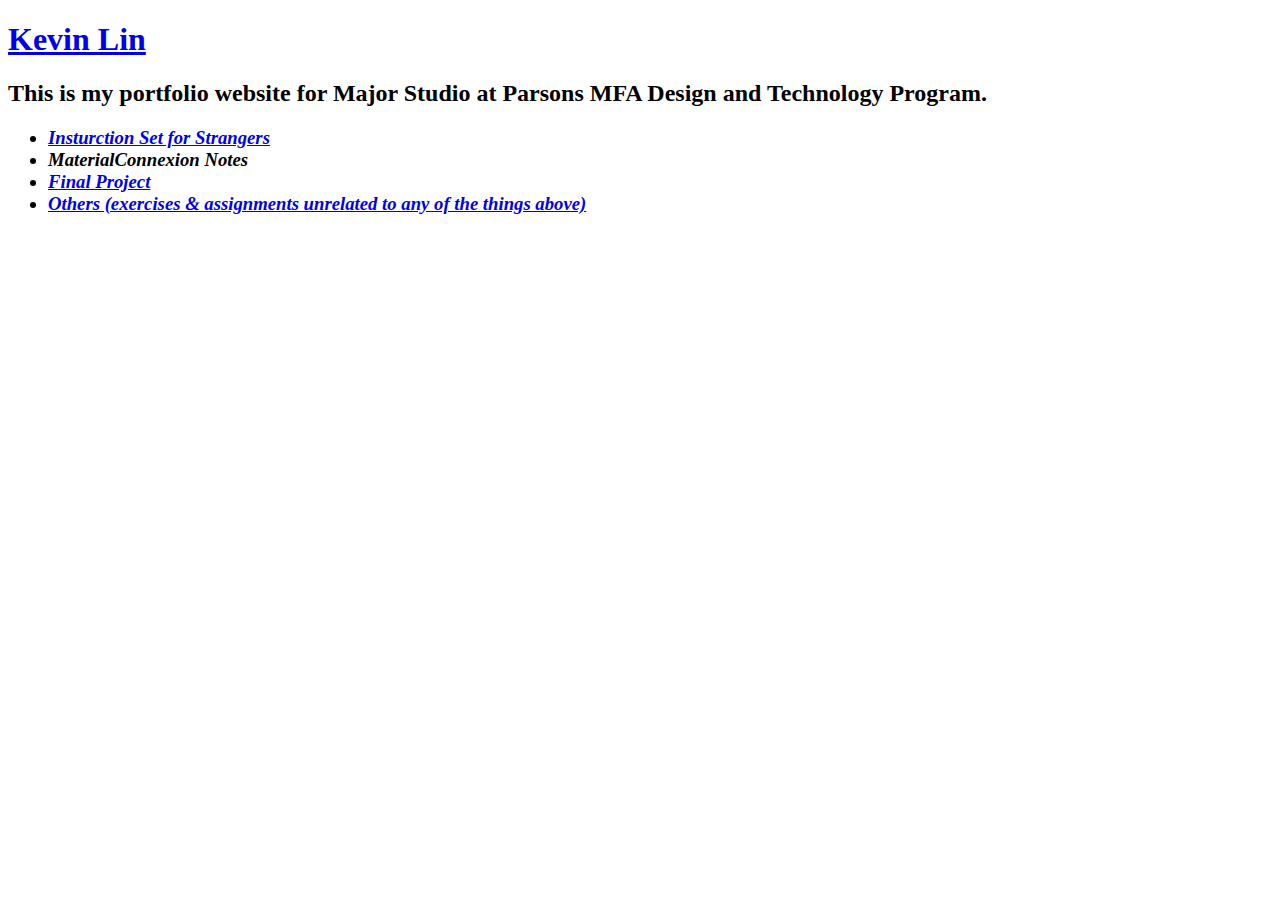
<file: index.html>
<!DOCTYPE html>
<html lang="en">

<head>
    <meta charset="utf-8" />
    <meta name="viewport" content="width=device-width, initial-scale=1, maximum-scale=1" />
    <meta name="theme-color" content="#000000" />
    <meta name="description" content="Kevin Lin's Major Studio Portfolio" />
    <title>Kevin Lin MS1</title>
    <script src="jquery-3.6.0.min.js"></script>
    <script>
        $(function() {
          $(".nav").load("nav.html");
        });
    </script>
</head>

<body>
    <div class="nav"></div>
</body>

</html>
</file>
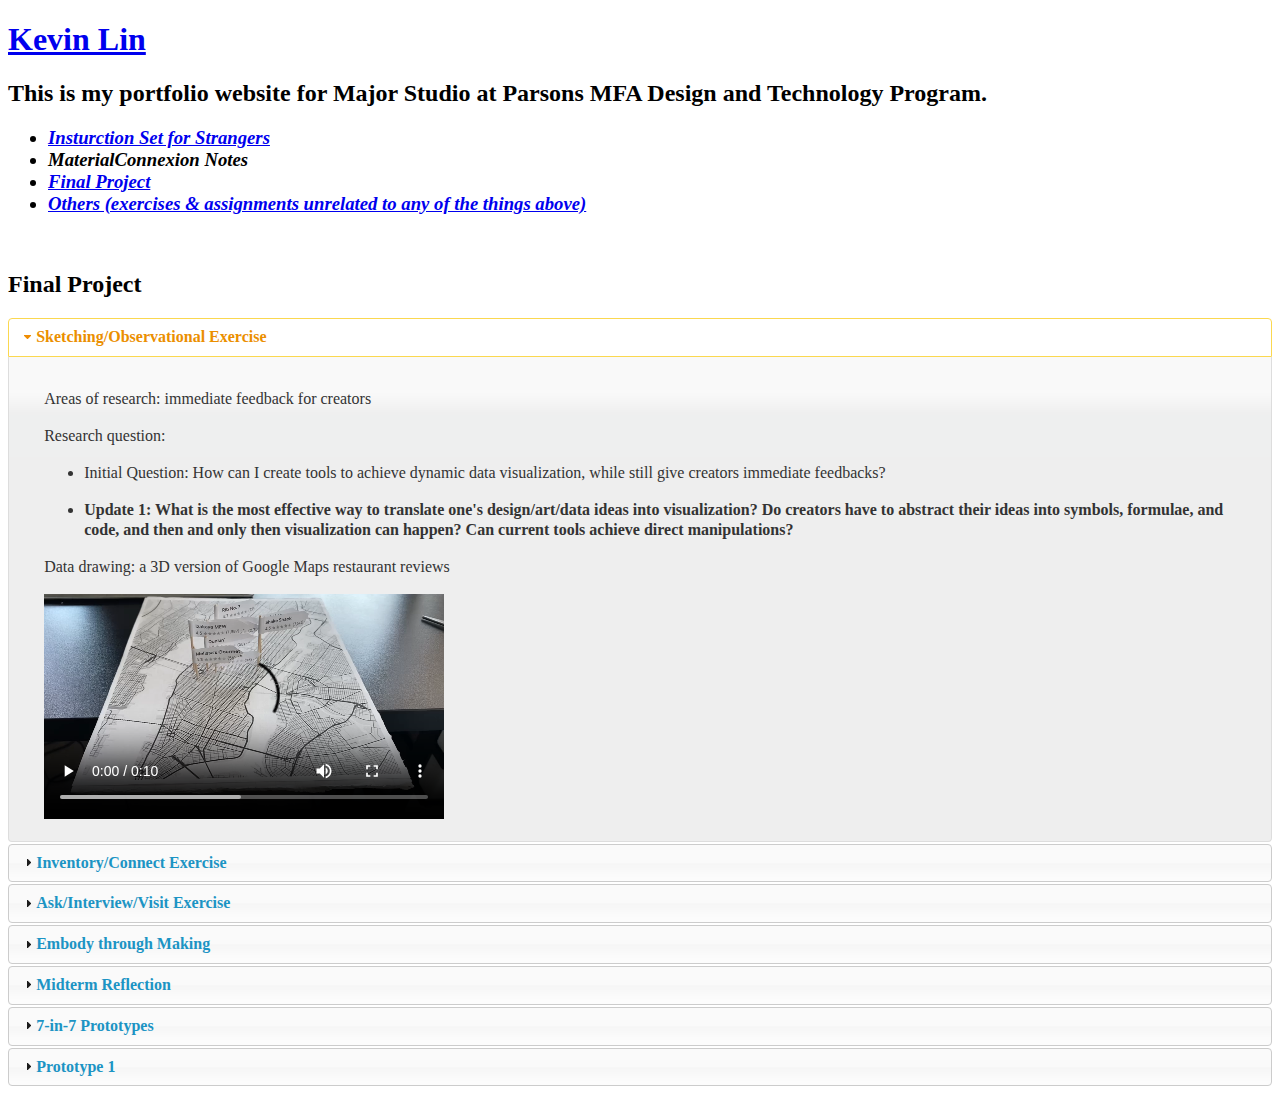
<file: final_project.html>
<!DOCTYPE html>
<head>
    <meta charset="utf-8" />
    <meta name="viewport" content="width=device-width, initial-scale=1, maximum-scale=1" />
    <meta name="theme-color" content="#000000" />
    <meta name="description" content="Kevin Lin's Major Studio Portfolio" />
    <title>Kevin Lin MS1</title>
    <script src="jquery-3.6.0.min.js"></script>
    <script>
        $(function() {
          $(".nav").load("nav.html");
        });
    </script>
    <link href="jquery-ui.css" rel="stylesheet">
</head>
<body>
    <div class="nav"></div>
    <br />
    <div>
        <h2>Final Project</h2>
        <div id="accordion">
            <h3>Sketching/Observational Exercise</h3>
            <div>
                <p>Areas of research: immediate feedback for creators</p>
                <p>Research question: </p>
                <ul>
                    <li>
                        <p>
                            Initial Question: How can I create tools to achieve dynamic data visualization, while still give creators immediate feedbacks?
                        </p>
                    </li>
                    <li>
                        <p><b>Update 1: What is the most effective way to translate one's design/art/data ideas into visualization? Do creators have to abstract their ideas into symbols, formulae, and code, and then and only then visualization can happen? Can current tools achieve direct manipulations?</b></p>
                    </li>
                </ul>
                <p>Data drawing: a 3D version of Google Maps restaurant reviews</p>
                <video src="public/video/data_sketch3.mp4" width="400" controls></video>
            </div>


            <h3>Inventory/Connect Exercise</h3>
            <ul>
                <li>
                    <h3>Inventory</h3>
                    <p>Creative tools to investigate: <a target="_blank" rel="noopener noreferrer" href="https://en.wikipedia.org/wiki/Reactable">Reactable</a>, <a target="_blank" rel="noopener noreferrer" href="https://vimeo.com/56011933">Cuboino</a>, <a target="_blank" rel="noopener noreferrer" href="https://shop.robolink.com/">Robolink</a>, <a target="_blank" rel="noopener noreferrer" href="https://www.figma.com/">Figma</a>, <a target="_blank" rel="noopener noreferrer" href="https://derivative.ca/">TouchDesigner</a></p>
                    <p>Characterizing Visual Programming Approaches for End-User Developers: A Systematic Review - <a target="_blank" rel="noopener noreferrer" href="https://ieeexplore.ieee.org/abstract/document/9320477/">Kuhail, Mohammad Amin, Shahbano Farooq, Rawad Hammad, and Mohammed Bahja. "Characterizing Visual Programming Approaches for End-User Developers: A Systematic Review." IEEE Access (2021).</a></p>
                </li>
                <li>
                    <h3>Locate Forms</h3>
                    <p>Audience: Who is my project's audience? Are they scientists? Artists? Engineers? Children learning to code? What levels of programming background do they have?</p>
                </li>
                <li>
                    <h3>Connect</h3>
                    <p>- Douglas Engelbart: founder of HCI, creator of mouse and network computers, precursors to graphical user interfaces. His work has enormous influence on how we interact with computers today.</p>
                    <p>- Bret Victor: Inspiring works and demos on visual programming and data visualization (http://worrydream.com/)
                        <ol>
                            <li>Data Visualization Demo: <a target="_blank" rel="noopener noreferrer" href="https://vimeo.com/66085662">https://vimeo.com/66085662</a></li>
                            <li>Art Visualization Demo: <a target="_blank" rel="noopener noreferrer" href="https://vimeo.com/64895205">https://vimeo.com/64895205</a></li>
                        </ol>
                    </p>
                </li>
            </ul>


            <h3>Ask/Interview/Visit Exercise</h3>
            <ol>
                <li>
                    <h3>IDEO Method Cards</h3>
                    <p>Surveys & Questionnaires (in first person)</p>
                    <ol>
                        <li>What tools do I use to visualize my design?</li>
                        <li>What tools do I like most? Why?</li>
                        <li>What tools do I use most? Why?</li>
                        <li>What is my programming proficiency?</li>
                        <li>How do I think about using programming to implement my design ideas?</li>
                        <li>What is my current design/data visualization workflow? Do I think it is efficient?</li>
                    </ol>
                    <p>Activity Analysis</p>
                    <ol>
                        <li>Ideation: this is the phase that designers/scientists come up with ideas in their brains.</li>
                        <li>Data Collection: depending on their work, users might collect data from experiments or generate input by themselves. Data can take many forms, from numeric values to videos. The amount of data and its complexity may also vary.</li>
                        <li>Setting Parameters and Variables: users extract variables and parameters from their data.</li>
                        <li>Coming up with Algorithms: users need to come up with algorithms that align with their data. Our tools need to help them with this activity.</li>
                        <li>Experiments/Testing: when scientists need to prove a theory or formula, they need to test their visualization against new data and the visualization needs to update with data. When designers need to validate their prototypes, they can test their prototypes in real scenarios.</li>
                        <li>Generalization/Reproduction/Summary: users should be able to generalize, reproduce, and summarize their findings.</li>
                        <li>Publishing: the generated visualization can be shared with others or published to a platform. And tools should make it easy not only for users to publish, but also for readers to understand/interpret.</li>
                    </ol>
                </li>
                <li>
                    <h3>Interview</h3>
                    <ul>
                        <li>
                            <p>My interview isn't an exact interview in the sense that I go find someone and ask them some questions. But I'm still able to observe my "interviewee" and her body of knowledge and experience, and help me build my understaning. I "interviewed" an expert (without her consent, unfortunately), by watching her explaining her work process in a video on YouTube. And I think this "interview" is at least equally (or even more) valuable as a real one.</p>
                        </li>
                        <li>
                            <p>What is this "interview" about?</p>
                            <p>- Interaction designer <a target="_blank" rel="noopener noreferrer" href="https://www.synthestruct.com/">Ginger Leigh(Synthestruct)</a> uses TouchDesigner to create an interactive light installation.</p>
                        </li>
                        <li>
                            <p>My findings, preliminary conclusions, and more questions:</p>
                            <p>- While I find Synthestruct's works are absolutely cool and amazing, the amount of coding and algebraic manipulations she went through in TouchDesigner is enormous.</p>
                            <p>- For most of her works, the output is light in 3D geometric patterns, and input can vary from brain waves, heartbeat, or dataset that produce organized patterns.</p>
                            <p>- A lot of effort went into <a target="_blank" rel="noopener noreferrer" href="https://youtu.be/hrBfmXunf5s?t=1740">coding dynamic simulations</a>.</p>
                            <p>So my doubts are:</p> 
                            <p>- Is it really necessary to abstract the geometric patterns in her brain through so many layers of algebraic representations in TouchDesigner?</p>
                            <p>- Can we achieve more direct manipulations that do not require artists to translate patterns/drawings/ideas in their heads into all kinds of symbols and parameters in a software?</p>
                            <p>- Do artists have to code? Or is it just because they have bad tools?</p>
                        </li>
                    </ul>
                    <iframe width="560" height="315" src="https://www.youtube.com/embed/hrBfmXunf5s" title="YouTube video player" frameborder="0" allow="accelerometer; autoplay; clipboard-write; encrypted-media; gyroscope; picture-in-picture" allowfullscreen></iframe>
                </li>
            </ol>


            <h3>Embody through Making</h3>
            <ol>
                <li>
                    <h3>Map the system</h3>
                    <img src="public/img/embody.png">
                </li>
            </ol>


            <h3>Midterm Reflection</h3>
            <div>
                <p>
                    I really appreciate all the feedbacks that the external critics and my peers had given, they raised questions that I had not thought about before and helped me organize this project around several crucial questions.
                </p>
                <p>
                    I think for the next few stages of my projects, all the things I need to do are essentially trying to answer 2 questions:
                </p>
                <ol>
                    <li>
                        Why do artists and designers need code to begin with?
                    </li>
                    <li>What is the output/experience of my tool?</li>
                </ol>
                <p>
                    For the first question, I think it is beneficial to draw a line or somewhat distinguish between artists/designers’ work and engineering first. Because in recent experiences of pitching my idea to others, many people would often mistake that my tool would help people build products without any coding at all. This is not true. My tool is impossible to replace all the software developers in the world, and in fact it is not intended to replace any of them. The tool is mainly to help designers and artists to communicate and visualize their ideas to audiences and stakeholders. Therefore, I think it is beneficial to at the beginning of and continuously throughout the project to distinguish between design and engineering. Then we are clear that I want to find out why artists and designers (not engineers) feel that they have to code and how I can help.
                </p>
                <p>
                    Then for the first question, my next step is to quantify and categorize the types of work that artists and designers do and their needs. I will interview artists and designers who use coding tools and let them tell stories about how they learned coding and chose the tools that involve coding. This is also related to Daniel’s question of what “materials”, tools, or components are available to artists and what they are working with. 
                </p>
                <p>
                    The second question is important because picking the right output/experience of my tool is crucial in proving that coding is unnecessary for digital art making. The experience of my tool should prove, like Daniel said, what I am empowering. Therefore, I think it does not need to be comprehensive in ways that the tool is universal and can be used by all kinds of artists and designers. The output that the tool produces just needs to represent typical art works that are produced in new media, which is dynamic and responsive, and the experience of producing the output is a form of direct manipulation involving immediate feedback. The argument is that it might not be possible to get rid of every scenario that requires artists to code, but a better tool could always be made so they do not have to reinvent the wheels every time.
                </p>
                <p>
                    To answer the second question, I think Aaron’s feedback of looking into architectural tools that are user-centered is really helpful, because it can inform me on what a good user experience could look like.
                </p>
            </div>


            <h3>7-in-7 Prototypes</h3>
            <div>
                <p>Before starting with prototypes, I spent some time thinking about how I should approach them. I choose p5.js as a starting point.</p>
                <ul>
                    <li>
                        <p>
                            p5.js is a terrible tool. That's how I felt every time I need to do a project with it. It is not only a poor way to learn coding, but it is also super inefficient to do dynamic drawing. Why? Think about how you do a drawing with p5: 
                        </p>
                        <ol>
                            <li>
                                First you imagine a shape, such as a circle, in your head or in a sketch on paper. You cannot draw it directly on p5's canvas.
                            </li>
                            <li>
                                Then you abstract that shape in p5's terms, "circle(x, y, d)". You have to not only memorize (or pull up the reference website to look for) the syntax of the circle formula, which is unnecessary, but also estimate the position of the circle on your canvas, which can rarely be correct at first guess.
                            </li>
                            <li>
                                When you want to adjust the position or size of your shape, the manipulation is indirect. For example, you want to make the circle move to the right on your screen for a little. You know how much you want to move, but how much increase in the x value is enough? You have no idea. So you add a number to x and see if the change is enough, then adjust it several times more. This is just bad user experience.
                            </li>
                            <li>
                                The relation between time and motion in p5 is abstract and invisible. draw() function makes animations (typically) run at  60 frames per second, but p5 does not provide any visualization connecting motion with time. Therefore implementing every motion in p5 is like solving a math problem.
                            </li>
                            <li>
                                On top of that, if we make time change visible, we can then enable another powerful feature: the change of object states and variable values over time by direct manipulation. It is achievable to perform a state or variable change like movement from point A to B, a rotation, or a color update by just doing a few mouse clicks and drags.
                            </li>
                            <li>
                                For most people, objects, arrays, if-else statements, and for loops are more than enough to create dynamic drawings. These basic data structures and coding logics are easy to visualize and can be done on a graphic UI level. I don't think it's necessary for people to manually write these code and worry about nitty gritties like JavaScript syntax and undefined variables. Unless someone wants to implement a complicated recursion, a merge sort, or a shortest-path algorithm, coding is not needed.
                            </li>
                            <li>
                                Then I wonder is it even necessary to think in terms of these coding languages. Arrays and objects are just some containers that hold data. If-else statements are just conditionals. For loops are just repetitions. If I can provide creators with intuitive representations of these commonplace logics, then there's barely any need for coding languages.
                            </li>
                        </ol>
                        <p>
                            I pick p5.js because it is representational of what we shouldn't do with a creative tool. I think many of the rules also apply to other tools. I want to start with a prototype that could solve all the problems of p5, and then during the process, see if I can address shortcomings of other tools.
                        </p>
                    </li>
                    <li>
                        Why do creators need coding at first place? Because coding gives them a toolbox to manipulate input data and produce some forms of output. So as long as I can provide creators with a way to visualize and manipulate data dynamically, there is no need to code. A computer program is just a toolbox that can do different things at different time.
                    </li>
                    <li>
                        I want to start with prototyping my tool as a dynamic illustrator.  Adobe Illustrator(Ai) is a tool that does static, vectorized illustrations. There are online tools that convert Ai drawings to p5.js code. Ai shapes and p5.js shapes are interchangeable. If I can add features to manipulate motions relative to time change, plus some logics that address the needs to shape input, I will have a dynamic illustrator.
                    </li>
                </ul>
                <ol>
                    <li>
                        <h3>Prototype 1: role prototype</h3>
                        <img src="public/img/prototype_1.png" style="width: 1000px;">
                    </li>
                    <li>
                        <h3>Prototype 2: look-and-feel prototype</h3>
                        <img src="public/img/prototype_2.jpg" style="width: 1000px;">
                    </li>
                    <li>
                        <h3>Prototype 3: implementation prototype</h3>
                        <p>
                            draw a circle on canvas, app gives text description
                        </p>
                        <img src="public/img/prototype3_1.jpg" style="width: 1200px;">
                        <img src="public/img/prototype3_2.jpg" style="width: 1200px;">
                        <img src="public/img/prototype3_3.jpg" style="width: 1200px;">
                        <img src="public/img/prototype3_4.jpg" style="width: 1200px;">
                    </li>
                    <li>
                        <h3>Prototype 4: implementation prototype</h3>
                        <p>
                            select a shape, manipulate its property directly
                        </p>
                        <img src="public/img/prototype4_1.jpg" style="width: 1200px;">
                        <img src="public/img/prototype4_2.jpg" style="width: 1200px;">
                        <img src="public/img/prototype4_3.jpg" style="width: 1200px;">
                        <img src="public/img/prototype4_4.jpg" style="width: 1200px;">
                    </li>
                    <li>
                        <h3>Prototype 5: implementation prototype</h3>
                        <p>
                            create animations by direct manipulation
                        </p>
                        <img src="public/img/prototype5_1.jpg" style="width: 1200px;">
                        <img src="public/img/prototype5_2.jpg" style="width: 1200px;">
                        <img src="public/img/prototype5_3.jpg" style="width: 1200px;">
                    </li>
                    <li>
                        <h3>Prototype 6: implementation prototype</h3>
                        <p>
                            create animations using repetitions and loops
                        </p>
                        <img src="public/img/prototype6_1.jpg" style="width: 1200px;">
                        <img src="public/img/prototype6_2.jpg" style="width: 1200px;">
                        <img src="public/img/prototype6_3.jpg" style="width: 1200px;">
                        <img src="public/img/prototype6_4.jpg" style="width: 1200px;">
                        <img src="public/img/prototype6_5.jpg" style="width: 1200px;">
                    </li>
                    <li>
                        <h3>Prototype 7: implementation prototype</h3>
                        <p>
                            create conditionals
                        </p>
                        <img src="public/img/prototype7_1.jpg" style="width: 1200px;">
                        <img src="public/img/prototype7_2.jpg" style="width: 1200px;">
                        <img src="public/img/prototype7_3.jpg" style="width: 1200px;">
                    </li>
                </ol>
            </div>


            <h3>Prototype 1</h3>
            <ul>
                <li>
                    <h3>Design Statement - Make it <i>easy</i> to create <i>interactive</i> and <i>dynamic</i> experiences in <i>digital</i> forms</h3>
                    <p>It is not easy to make an interactive and dynamic experience in digital forms, not because it is hard to come up with ideas, but because it is hard to find a suitable tool to quickly visualize and implement ideas.</p>
                    <p>First of all, let's define what is an interactive and dynamic experience in digital mediums. A picture is neither interactive nor dynamic, because it simply does not move. A video is dynamic but not interactive, because it changes over a period of time but does not respond to any input data. Almost everything in our physical world is interactive: a book is interactive because you can flip its pages; a pen is interactive because you can leave ink on a piece of paper. Also, many things in our physical world is both interactive and dynamic, such as a candle, a snow globe, or an hourglass. In digital mediums, many web pages, computer games, and mobile apps are both interactive and dynamic.</p>
                    <p>When it comes to digital mediums or all kinds of computers, almost every user is equipped with input devices like mice, keyboards, and touch interfaces. Together with screens, digital mediums are capable of presenting so many variations or kinds of interactive and dynamic experiences, and yet when it comes to the creation of these experiences, professional skills are usually required and steep learning curve is usually the case.</p>
                    <p>It is not impossible but very hard to create interactive and dynamic experiences in digital forms because when tools are made, people are still thinking in terms of computers' languages rather than adopting tactile experiences and immediate feedbacks of the physical world. Programming languages, even the modern high-level ones like Python, JavaScript, Java, and C++, originated from a time when computers barely have any user input devices. People used to write low-level assembly languages which is close to raw machine code. Then low-level coding languages evolved into high-level ones which can include more human logics and natural language elements. But still, programming languages are inherently based on logics of the past.</p>
                    <p>Human beings are inherently creative. Great artists have been able to produce masterpieces even in the most horrible conditions one can image. Creative professionals  nowadays are able to produce incredible work with programming languages not because programming is necessary or good at helping them produce their work, but because they are inherently creative and able to utilize what is available out there. To make programming a main focus of creative tools, especially when we already have powerful input devices, is equivalent of forcing people to create most things using text documents in the physical world.</p>
                    <p>So how do we make it easy to create interactive and dynamic experiences in digital mediums? By using input devices that are widely available - mice and keyboards are good, touch screens are even better - and by incorporating rules of physical world, we make tools that are widely-available, collaborative, and most importantly allowing immediate manipulations and feedbacks. Creators should easily be able to express what they want for digital objects similar to how easy it is for them to control physical objects.</p>
                </li>
                <li>
                    <h3>The Prototype</h3>
                    <img src="public/img/prototype_1_1.jpg" style="width: 1200px;">
                    <img src="public/img/prototype_1_2.jpg" style="width: 1200px;">
                    <img src="public/img/prototype_1_3.jpg" style="width: 1200px;">
                    <img src="public/img/prototype_1_4.jpg" style="width: 1200px;">
                    <img src="public/img/prototype_1_5.jpg" style="width: 1200px;">
                    <img src="public/img/prototype_1_6.jpg" style="width: 1200px;">
                    <img src="public/img/prototype_1_7.jpg" style="width: 1200px;">
                    <img src="public/img/prototype_1_8.jpg" style="width: 1200px;">
                </li>
            </ul>


        </div>
    </div>





    <script src="jquery-ui.js"></script>
    <script>
    $( "#accordion" ).accordion({
        collapsible: true
      });
    // Hover states on the static widgets
    $( "#dialog-link, #icons li" ).hover(
        function() {
            $( this ).addClass( "ui-state-hover" );
        },
        function() {
            $( this ).removeClass( "ui-state-hover" );
        }
    );
    </script>
</body>
</file>
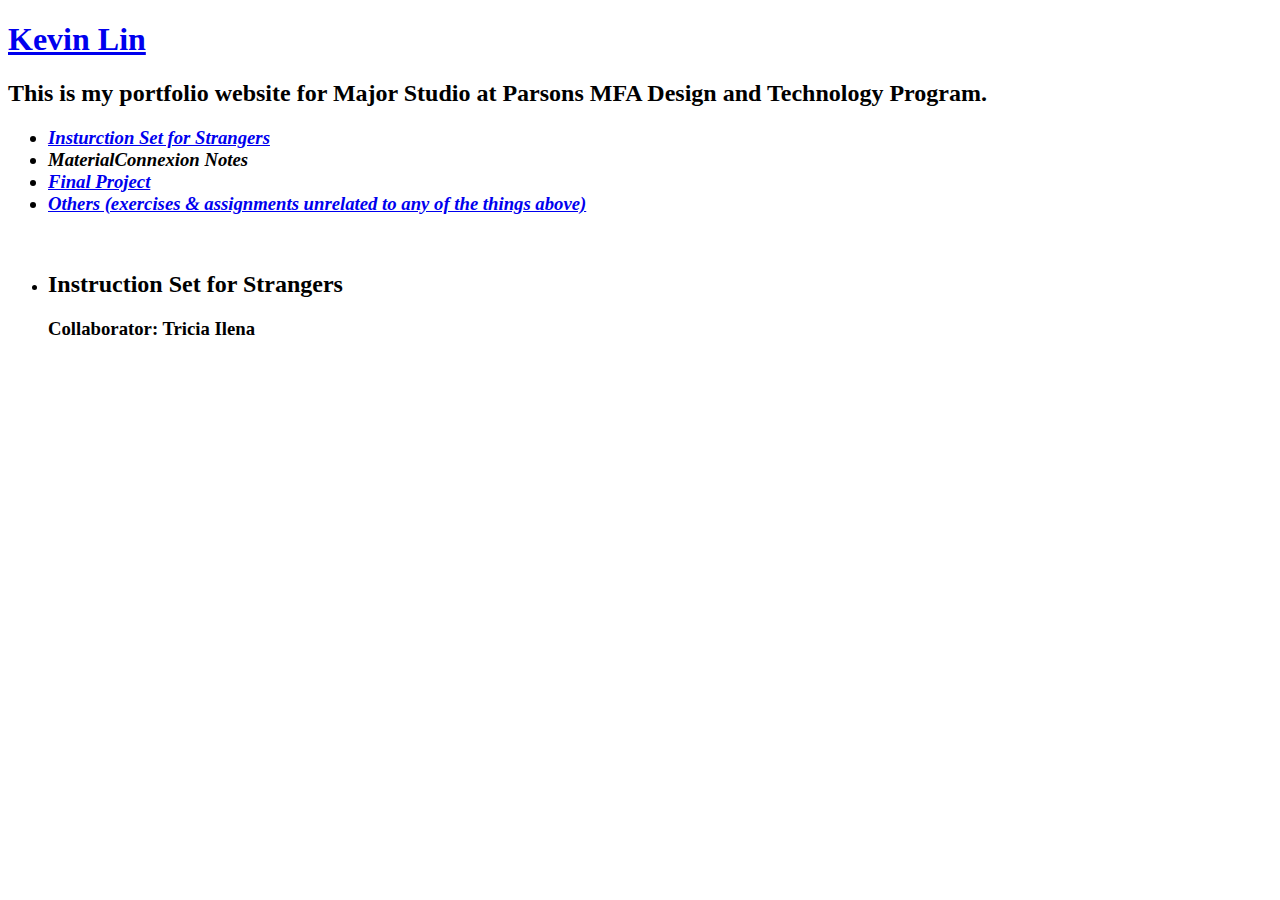
<file: instruction_set.html>
<!DOCTYPE html>
<head>
    <meta charset="utf-8" />
    <meta name="viewport" content="width=device-width, initial-scale=1, maximum-scale=1" />
    <meta name="theme-color" content="#000000" />
    <meta name="description" content="Kevin Lin's Major Studio Portfolio" />
    <title>Kevin Lin MS1</title>
    <script src="jquery-3.6.0.min.js"></script>
    <script>
        $(function() {
          $(".nav").load("nav.html");
        });
    </script>
</head>
<body>
    <div class="nav"></div>
    <br />
    <ul>
        <li>
            <div>
                <h2>Instruction Set for Strangers</h2>
                <h3>Collaborator: Tricia Ilena</h3>
                <iframe width="560" height="315" src="https://www.youtube.com/embed/y5e17zLZ26k" title="YouTube video player" frameborder="0" allow="accelerometer; autoplay; clipboard-write; encrypted-media; gyroscope; picture-in-picture" allowfullscreen></iframe>
            </div>
        </li>
    </ul>
</body>
</file>
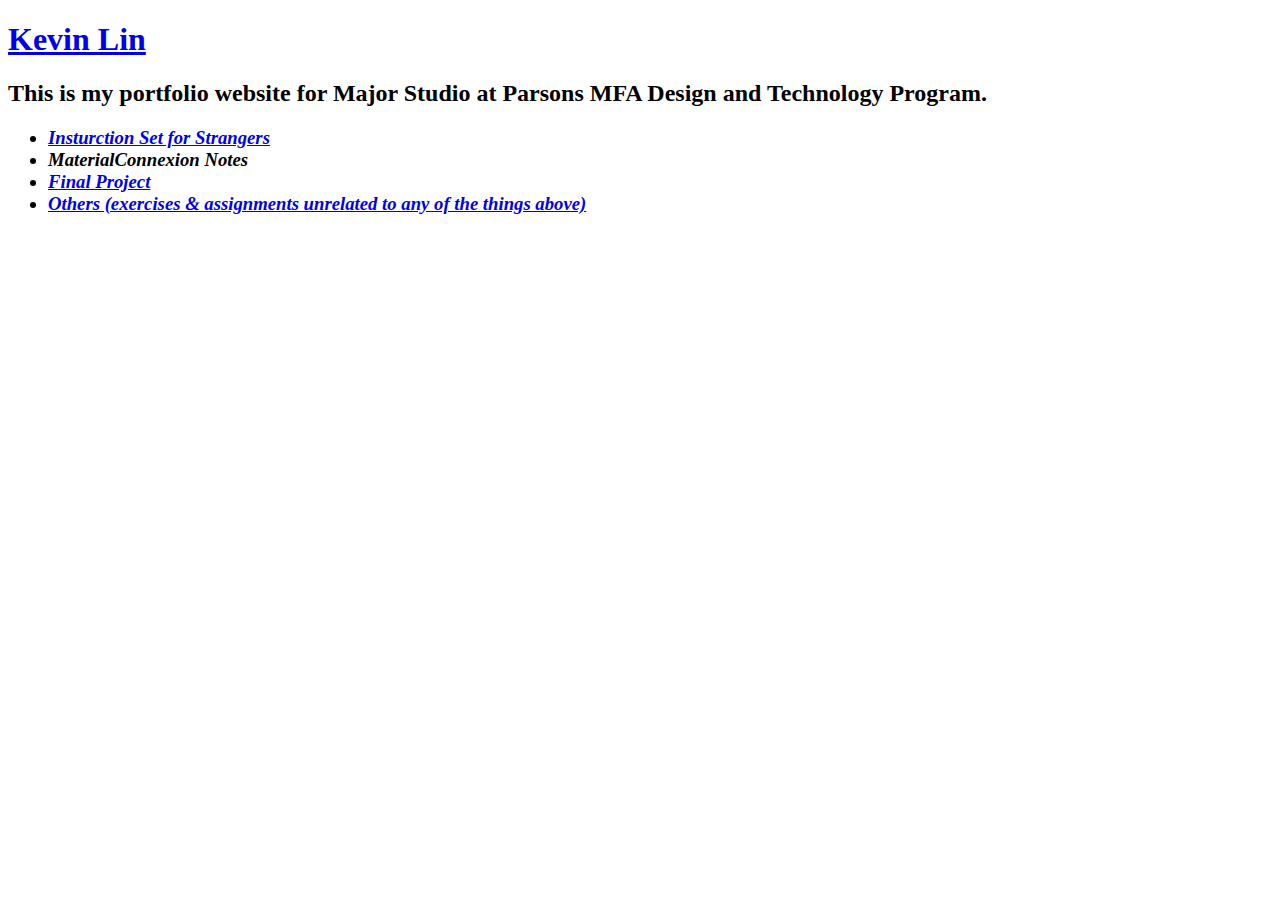
<file: nav.html>
<!DOCTYPE html>
<body>
    <div>
        <h1><a href="/major-studio-portfolio/index.html">Kevin Lin</a></h1>
        <h2>This is my portfolio website for Major Studio at Parsons MFA Design and Technology Program.</h2>
        <h3>
            <i>
                <ul>
                    <li>
                        <a href="/major-studio-portfolio/instruction_set.html">Insturction Set for Strangers</a>
                    </li>
                    <li>MaterialConnexion Notes</li>
                    <li><a href="/major-studio-portfolio/final_project.html">Final Project</a></li>
                    <li><a href="/major-studio-portfolio/others.html">Others (exercises & assignments unrelated to any of the things above)</a></li>
                </ul>
            </i>
        </h3>
    </div>
</body>
</file>
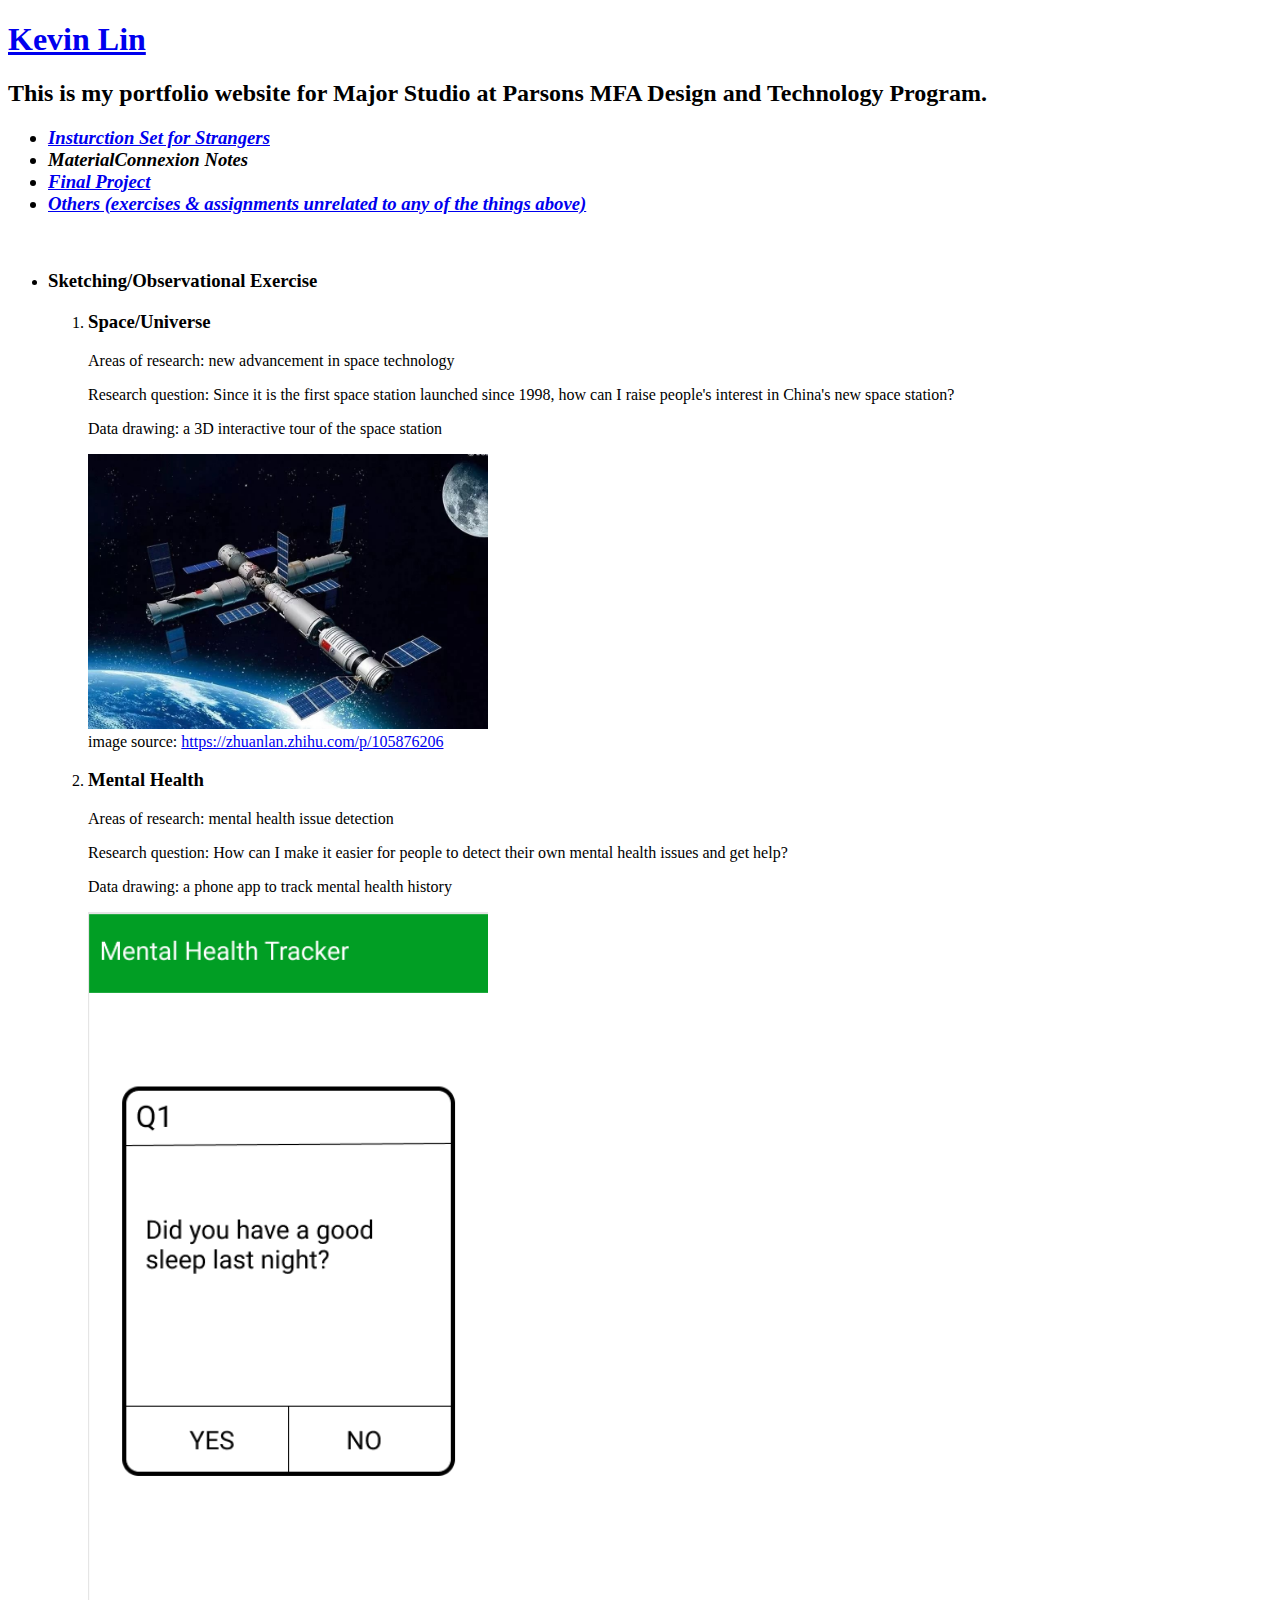
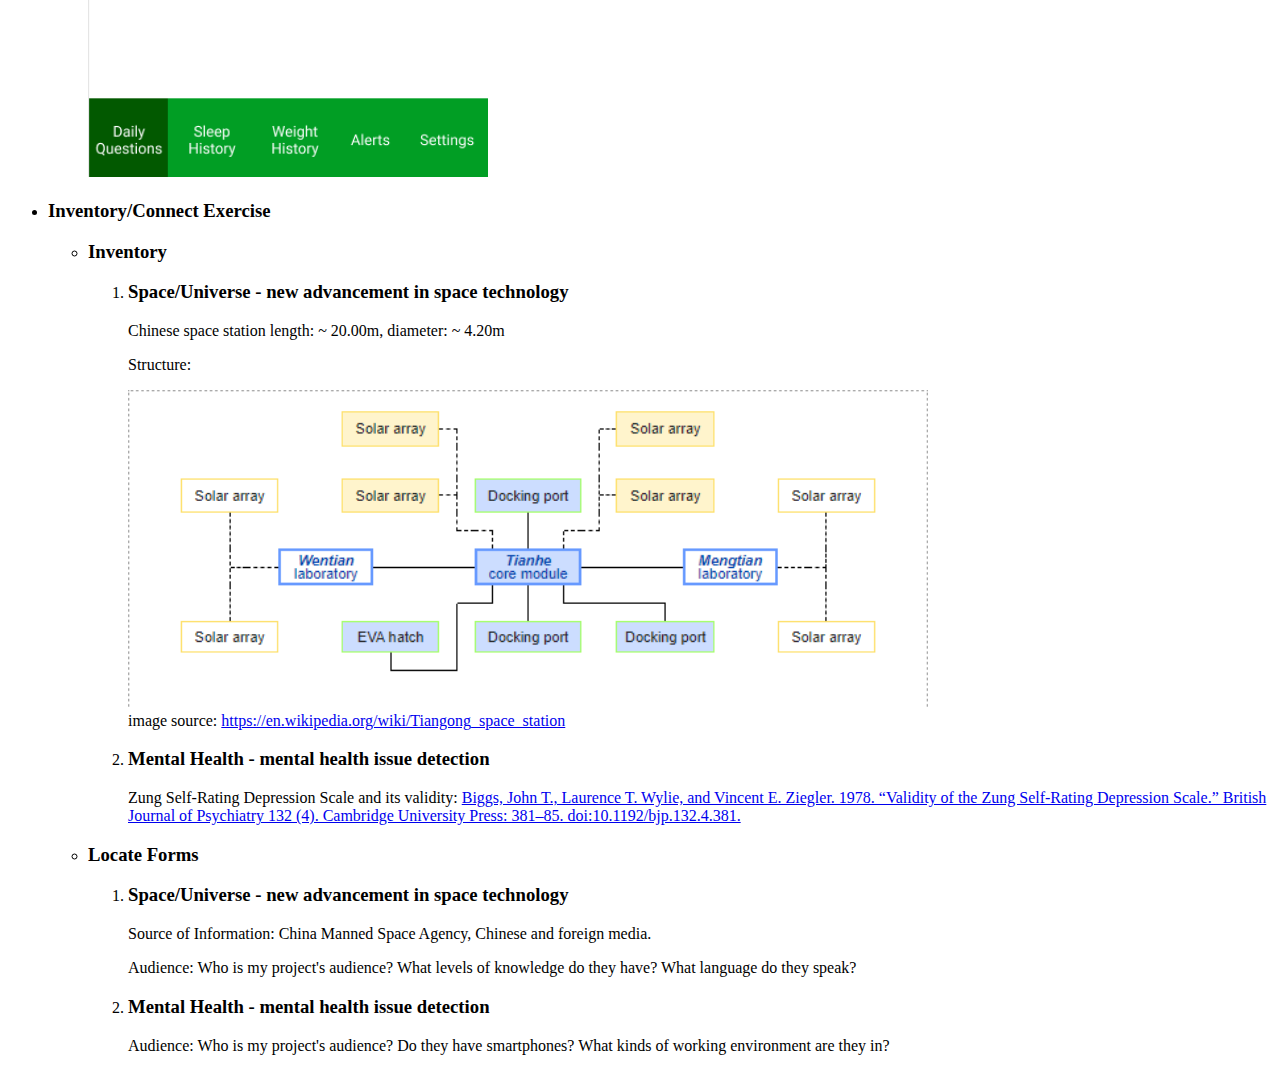
<file: others.html>
<!DOCTYPE html>
<head>
    <meta charset="utf-8" />
    <meta name="viewport" content="width=device-width, initial-scale=1, maximum-scale=1" />
    <meta name="theme-color" content="#000000" />
    <meta name="description" content="Kevin Lin's Major Studio Portfolio" />
    <title>Kevin Lin MS1</title>
    <script src="jquery-3.6.0.min.js"></script>
    <script>
        $(function() {
          $(".nav").load("nav.html");
        });
    </script>
</head>
<body>
    <div class="nav"></div>
    <br />
    <div>
        <ul>
            <li>
                <div>
                    <h3>Sketching/Observational Exercise</h3>
                    <ol>
                        <li>
                            <h3>Space/Universe</h3>
                            <p>Areas of research: new advancement in space technology</p>
                            <p>Research question: Since it is the first space station launched since 1998, how can I raise people's interest in China's new space station?</p>
                            <p>Data drawing: a 3D interactive tour of the space station</p>
                            <img src="public/img/data_sketch2.jpg" width="400">
                            <br/>
                            <caption>image source: <a target="_blank"
                                rel="noopener noreferrer" href="https://zhuanlan.zhihu.com/p/105876206">https://zhuanlan.zhihu.com/p/105876206</a>
                            </caption>
                        </li>
                        <li>
                            <h3>Mental Health</h3>
                            <p>Areas of research: mental health issue detection</p>
                            <p>Research question: How can I make it easier for people to detect their own mental health issues and get help?</p>
                            <p>Data drawing: a phone app to track mental health history</p>
                            <img src="public/img/data_sketch1.png" width="400">
                        </li>
                    </ol>
                </div>
            </li>
            <li>
                <div>
                    <h3>Inventory/Connect Exercise</h3>
                    <ul>
                        <li>
                            <h3>Inventory</h3>
                            <ol>
                                <li>
                                    <h3>Space/Universe - new advancement in space technology</h3>
                                    <p>Chinese space station length: ~ 20.00m, diameter: ~ 4.20m</p>
                                    <p>Structure:</p>
                                    <img src="public/img/inventory1.png" width="800">
                                    <br />
                                    <caption>image source: <a target="_blank" rel="noopener noreferrer" href="https://en.wikipedia.org/wiki/Tiangong_space_station">https://en.wikipedia.org/wiki/Tiangong_space_station</a>
                                    </caption>
                                </li>
                                <li>
                                    <h3>Mental Health - mental health issue detection</h3>
                                    <p>Zung Self-Rating Depression Scale and its validity: 
                                        <a target="_blank" rel="noopener noreferrer" href="https://www.cambridge.org/core/journals/the-british-journal-of-psychiatry/article/validity-of-the-zung-selfrating-depression-scale/905644382C622162A4C847C722459495">Biggs, John T., Laurence T. Wylie, and Vincent E. Ziegler. 1978. “Validity of the Zung Self-Rating Depression Scale.” British Journal of Psychiatry 132 (4). Cambridge University Press: 381–85. doi:10.1192/bjp.132.4.381.</a>
                                    </p>
                                </li>
                            </ol>
                        </li>
                        <li>
                            <h3>Locate Forms</h3>
                            <ol>
                                <li>
                                    <h3>Space/Universe - new advancement in space technology</h3>
                                    <p>Source of Information: China Manned Space Agency, Chinese and foreign media.</p>
                                    <p>Audience: Who is my project's audience? What levels of knowledge do they have? What language do they speak?</p>
                                </li>
                                <li>
                                    <h3>Mental Health - mental health issue detection</h3>
                                    <p>Audience: Who is my project's audience? Do they have smartphones? What kinds of working environment are they in?</p>
                                </li>
                            </ol>
                        </li>
                    </ul>
                </div>
            </li>
        </ul>
    </div>
</body>
</file>
